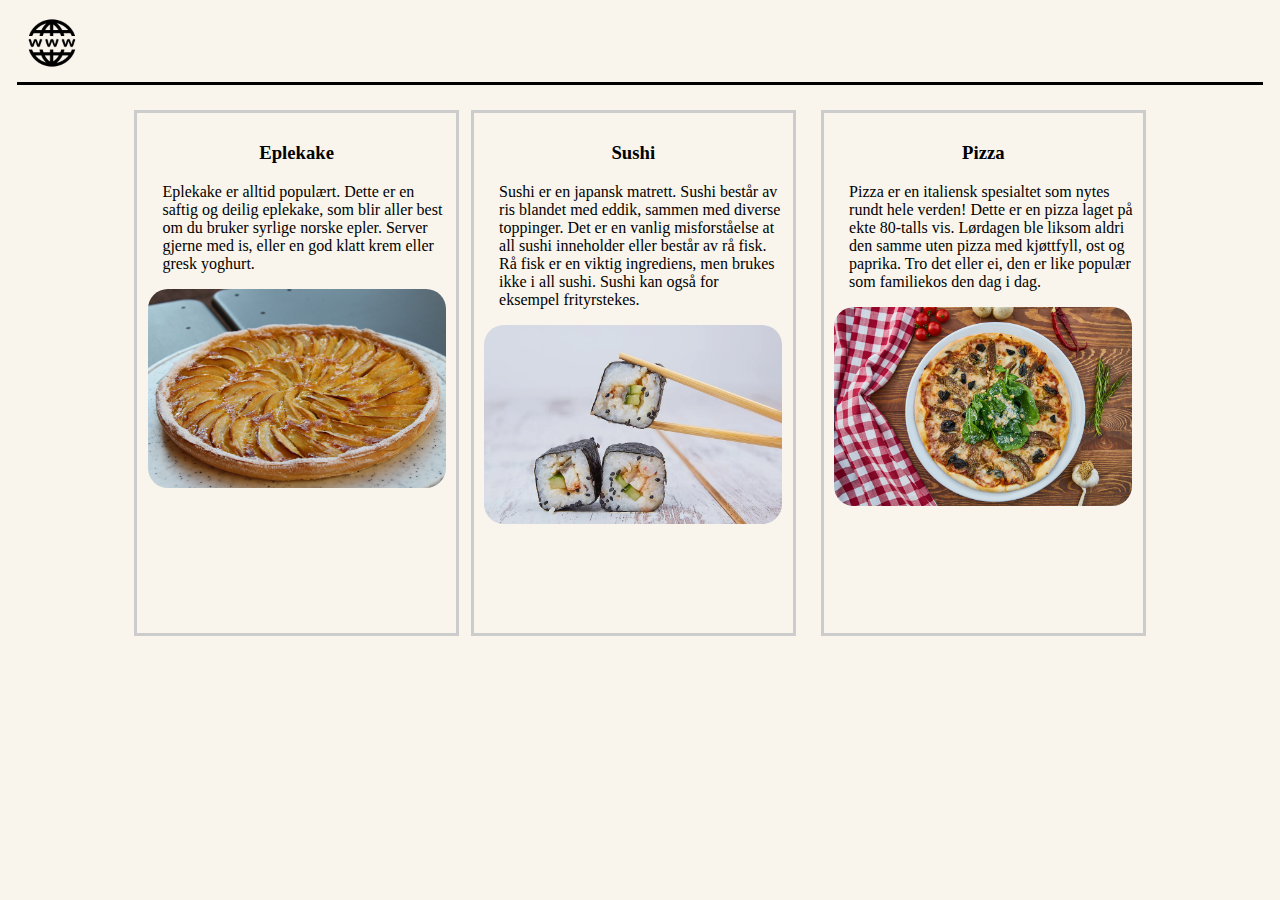
<file: index.html>
<!DOCTYPE html> <!--Forteller nettleseren at dette er en html-fil.-->
<html lang="no">

<html>

    <head><!--Her skal infoen om nettsiden være-->
        <meta charset="UTF-8">
        <title>Matoppskrifter</title>
        <link rel="stylesheet" href="stilark.css">
        <link rel="icon" href="bilder/webIkon.png">
    </head>


    <body> <!--Her skal selve nettsiden være-->
        <div class="meny"> <!--Lager en boks for toppmenyen-->
            <div id="ikonBilde">
                <img src="bilder/webIkon.png" alt="ikon" width="50" height="50"> 
            </div>
        </div>

        
        <div class="hovedBoks"> <!--Boksen utenfor de tre hovedboksene-->
            <div id="boks1"> 
                <h3>Eplekake</h3>
                <p>Eplekake er alltid populært. Dette er en saftig og deilig eplekake, som blir aller best om du bruker syrlige norske epler. Server gjerne med is, eller en god klatt krem eller gresk yoghurt.</p>
                <div class="midtBilde">
                    <a href="oppskrifter/eplekake.html"><img src="bilder/applepie.jpg" alt="Eplekake" 
                        width="100%" class="bildeCorner"></a> <!--Jeg har kun kommentert ut eplekake.html fordi det blir fordi de alle er satt opp likt-->
                </div>
            </div>
                
            <div id="boks2"> 
                <h3>Sushi</h3>
                <p>Sushi er en japansk matrett. Sushi består av ris blandet med eddik, sammen med diverse toppinger. Det er en vanlig misforståelse at all sushi inneholder eller består av rå fisk. Rå fisk er en viktig ingrediens, men brukes ikke i all sushi. Sushi kan også for eksempel frityrstekes.</p>
                <div class="midtBilde">
                    <a href="oppskrifter/sushi.html"><img src="bilder/sushi.webp" alt="Sushi" width="100%" class="bildeCorner"></a>    
                </div>
            </div>

            <div id="boks3">
                <h3>Pizza</h3>
                <p>Pizza er en italiensk spesialtet som nytes rundt hele verden! Dette er en pizza laget på ekte 80-talls vis. Lørdagen ble liksom aldri den samme uten pizza med kjøttfyll, ost og paprika. Tro det eller ei, den er like populær som familiekos den dag i dag.</p>
                <div class="midtBilde">
                <a href="oppskrifter/pizza.html"><img src="bilder/pizza.jpg" alt="Pizza"
                    width="100%" class="bildeCorner"></a> <!--Når du trykker bilder tar den deg med til pizza.html-->
                </div>
            </div>
        </div>

    </body>
</html>
</file>
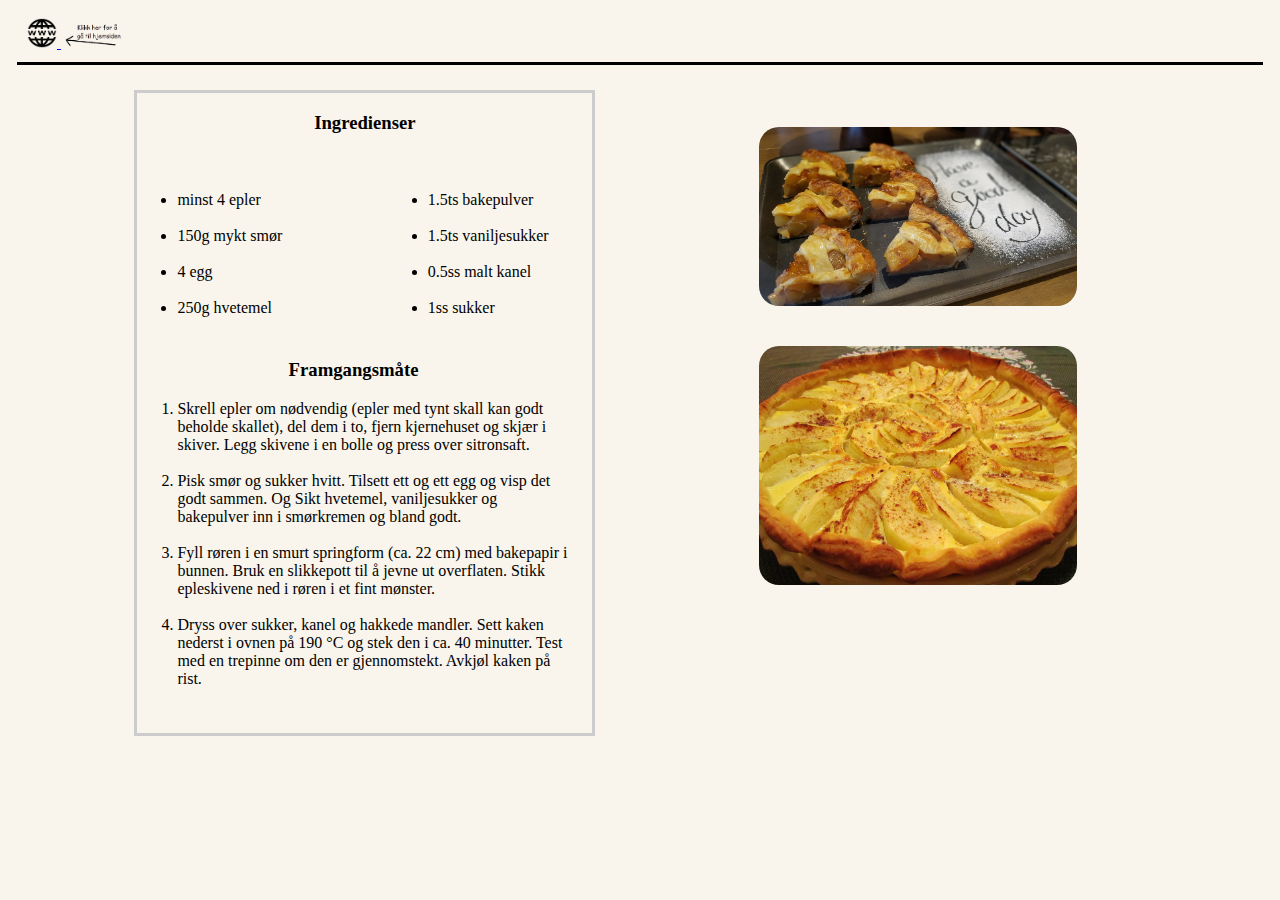
<file: oppskrifter/eplekake.html>
<!DOCTYPE html>
<html lang="no">
    <head>
        <meta charset="UTF-8">
        <title>Eplekake</title>
        <link rel="stylesheet" href="../stilark.css">
        <style> /* Bestemte meg for å sette stilen her fordi de er lokale og gjelder ikke index.html, men på etterhånd tenker jeg at de kan settes i stilark fordi det gjelder tre html filer.*/
            #mainDiv { /*Hovedboksen*/
                margin: auto;   
                width: 80%;
                height: 800px;
            
            }
            #oppskriftBoks{ /*boksen til venstre*/
                float: left; /*Gjør at de kan stå ved siden av hverandre. Forklart bedre i stilark.html(?)*/
                border: solid #cccccc;
                width:45%; /* Jeg har tuklet veldig mye med de fleste tallene her for å få det til å se finere ut. Det finnes sikkert en bedre måte å gjøre det på*/
                height:80%;
                padding: auto;
            }
            #bildeBoks{ /*boksen til høyre*/
                float: right; /*Gjør at de kan stå ved siden av hverandre*/
                /* border: solid #cccccc; */
                width:45%; 
                height: 80%;
                padding: auto;
            }
            #bilder { /*bildene på høyre siden*/
                padding-top: 8%;

            }

            #ingredienser { 

                /* border: solid; */
                padding-top: 5%;
                width:auto; 
                height: 40%;              
            }

            #ig1 {
                float: left;
                /* border: solid; */
                width:45%; 
                height: 45%;
            }

            #ig2 {
                float: right;
                /* border: solid; */
                width: 45%;
                height: 45%;
            }

            #framgangsmåte {
                /* border: solid; */
                height: 45%;
                padding-right: 5%;
                margin-top: -20%;
            }

            


        </style>
    </head>
   
    <body>
        <div class="meny">
            <a href="../index.html">          
                <div id="ikonBilde">
                    <img src="../bilder/webIkon.png" alt="ikon" width="30" height="30">
                    <img src="../bilder/klikk-removebg-preview (1).png" alt="klikk" width="auto" height="30">
                </div>
            </a>
        </div>

        <div id="mainDiv">
            <div id="oppskriftBoks">
                <h3>Ingredienser</h3>
                    
                <div id="ingredienser">
                    <div id="ig1">
                        <ul> <!--En uordnet liste passer perfekt til ingredienser-->
                            <li>minst 4 epler</li><br>
                            <li>150g mykt smør</li><br>
                            <li>4 egg</li><br>
                            <li>250g hvetemel</li>
                        </ul>
                    </div>

                    <div id="ig2">
                        <ul>
                            <li>1.5ts bakepulver</li><br>
                            <li>1.5ts vaniljesukker</li><br>
                            <li>0.5ss malt kanel</li><br>
                            <li>1ss sukker</li>
                        </ul>
                    </div>

                </div>

                <div id="framgangsmåte">
                    <h3>Framgangsmåte</h3>
                    <ol> <!-- Ordnet liste funker mye bedre på framgangsmåte-->
                        <li>Skrell epler om nødvendig (epler med tynt skall kan godt beholde skallet), del dem i to, fjern kjernehuset og skjær i skiver. Legg skivene i en bolle og press over sitronsaft.</li><br>
                        <li>Pisk smør og sukker hvitt. Tilsett ett og ett egg og visp det godt sammen. Og Sikt hvetemel, vaniljesukker og bakepulver inn i smørkremen og bland godt.</li><br>
                        <li>Fyll røren i en smurt springform (ca. 22 cm) med bakepapir i bunnen. Bruk en slikkepott til å jevne ut overflaten. Stikk epleskivene ned i røren i et fint mønster. </li><br>
                        <li>Dryss over sukker, kanel og hakkede mandler.
                            Sett kaken nederst i ovnen på 190 °C og stek den i ca. 40 minutter. Test med en trepinne om den er gjennomstekt. Avkjøl kaken på rist.</li>
                    </ol>
                </div>

            </div>

            <div id="bildeBoks">
                <div id="bilder">
                    <center><img src="../bilder/eplekake1.jpg" alt="Eplekake." width="70%" class="bildeCorner"></center> <!--Fant at det er veldig enkelt å sentrere bilder med center taggen-->
                </div>
                <div id="bilder">
                    <center><img src="../bilder/eplekake2.jpg" alt="Eplekake." width="70%" class="bildeCorner"></center>
                </div>

            </div>                

            </div>


    </body>
</html>
</file>
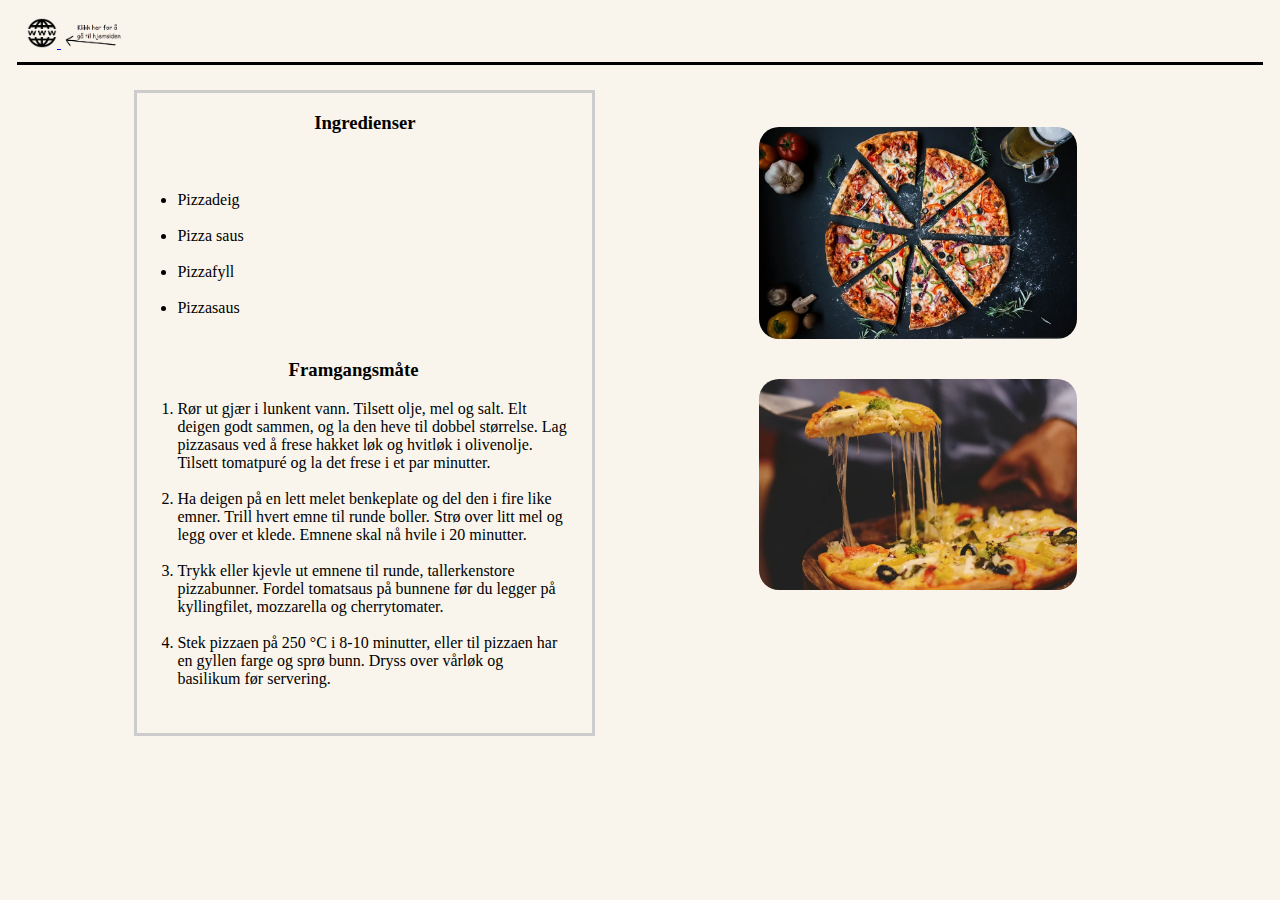
<file: oppskrifter/pizza.html>
<!DOCTYPE html>
<html lang="no">
    <head>
        <meta charset="UTF-8">
        <title>Pizza</title>
        <link rel="stylesheet" href="../stilark.css">
        <style>
            #mainDiv {
                margin: auto;
                width: 80%;
                height: 800px;
            
            }
            #oppskriftBoks{
                float: left; /*Gjør at de kan stå ved siden av hverandre*/
                border: solid #cccccc;
                width:45%; 
                height:80%;
                padding: auto;
            }
            #bildeBoks{
                float: right; /*Gjør at de kan stå ved siden av hverandre*/
                /* border: solid #cccccc; */
                width:45%; 
                height: 80%;
                padding: auto;
            }
            #bilder {
                padding-top: 8%;

            }

            #ingredienser {

                /* border: solid; */
                padding-top: 5%;
                width:auto; 
                height: 40%;              
            }

            #ig1 {
                float: left;
                /* border: solid; */
                width:45%; 
                height: 45%;
            }

            #ig2 {
                float: right;
                /* border: solid; */
                width: 45%;
                height: 45%;
            }

            #framgangsmåte {
                /* border: solid; */
                height: 45%;
                padding-right: 5%;
                margin-top: -20%;
            }

            


        </style>
    </head>
   
    <body>
        <div class="meny">
            <a href="../index.html">          
                <div id="ikonBilde">
                    <img src="../bilder/webIkon.png" alt="ikon" width="30" height="30">
                    <img src="../bilder/klikk-removebg-preview (1).png" alt="klikk" width="auto" height="30">
                </div>
            </a>
        </div>

        <div id="mainDiv">
            <div id="oppskriftBoks">
                <h3>Ingredienser</h3>
                    
                <div id="ingredienser">
                    <div id="ig1">
                        <ul>
                            <li>Pizzadeig</li><br>
                            <li>Pizza saus</li><br>
                            <li>Pizzafyll</li><br>
                            <li>Pizzasaus</li>
                        </ul>
                    </div>

                </div>

                <div id="framgangsmåte">
                    <h3>Framgangsmåte</h3>
                    <ol>
                        <li>Rør ut gjær i lunkent vann. Tilsett olje, mel og salt. Elt deigen godt sammen, og la den heve til dobbel størrelse. Lag pizzasaus ved å frese hakket løk og hvitløk i olivenolje. Tilsett tomatpuré og la det frese i et par minutter.</li><br>
                        <li>Ha deigen på en lett melet benkeplate og del den i fire like emner. Trill hvert emne til runde boller. Strø over litt mel og legg over et klede. Emnene skal nå hvile i 20 minutter. </li><br>
                        <li>Trykk eller kjevle ut emnene til runde, tallerkenstore pizzabunner. Fordel tomatsaus på bunnene før du legger på kyllingfilet, mozzarella og cherrytomater.</li><br>
                        <li>Stek pizzaen på 250 °C i 8-10 minutter, eller til pizzaen har en gyllen farge og sprø bunn. Dryss over vårløk og basilikum før servering.</li>
                    </ol>
                </div>

            </div>

            <div id="bildeBoks">
                <div id="bilder">
                    <center><img src="../bilder/pizza1.webp" alt="Pizza." width="70%" class="bildeCorner"></center>
                </div>
                <div id="bilder">
                    <center><img src="../bilder/pizza2.webp" alt="Pizza." width="70%" class="bildeCorner"></center>
                </div>

            </div>                

            </div>


    </body>
</html>
</file>
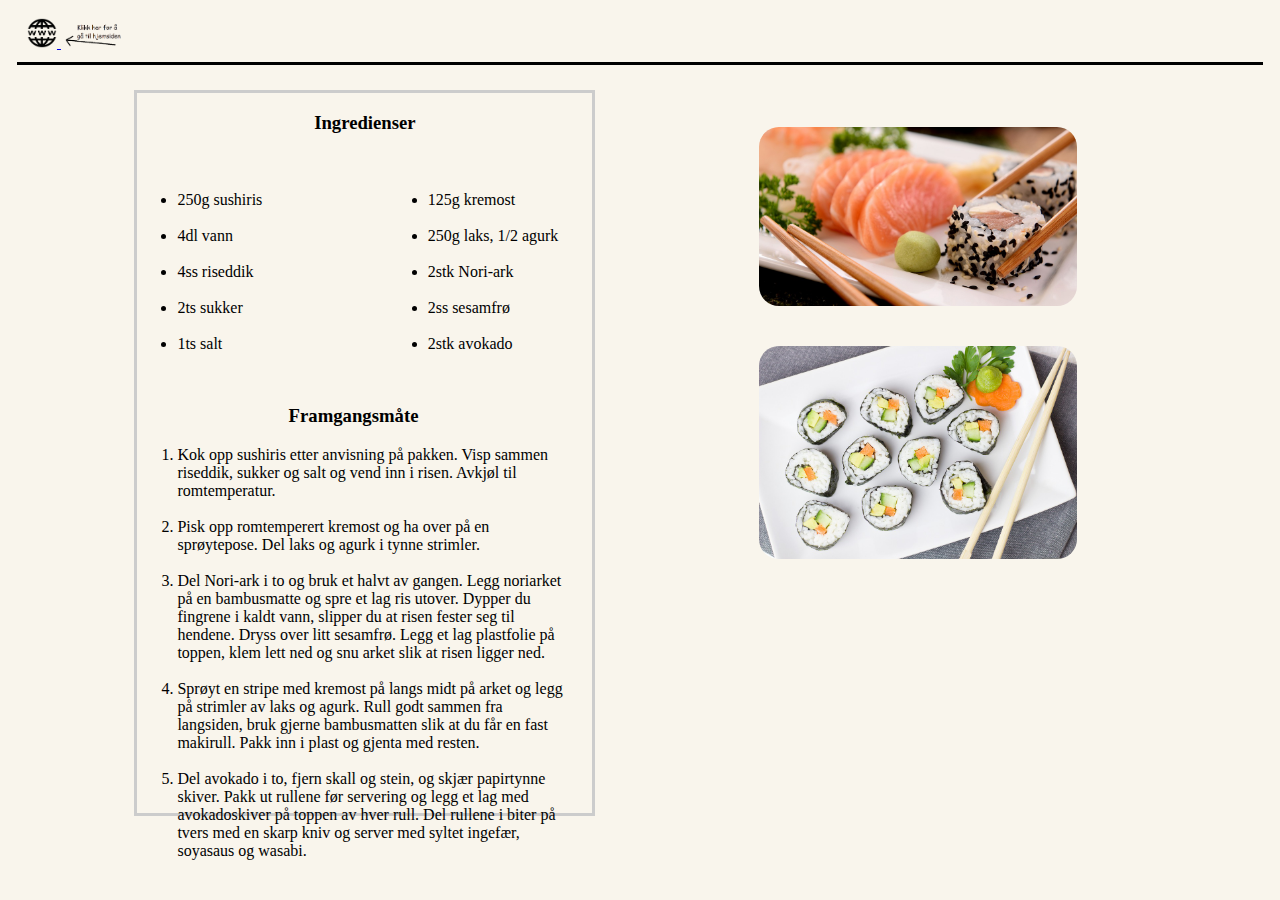
<file: oppskrifter/sushi.html>
<!DOCTYPE html>
<html lang="no">
    <head>
        <meta charset="UTF-8">
        <title>Sushi</title>
        <link rel="stylesheet" href="../stilark.css">
        <style>
            #mainDiv {
                margin: auto;
                width: 80%;
                height: 800px;
            
            }
            #oppskriftBoks{
                float: left; /*Gjør at de kan stå ved siden av hverandre*/
                border: solid #cccccc;
                width:45%; 
                height:90%;
                padding: auto;
            }
            #bildeBoks{
                float: right; /*Gjør at de kan stå ved siden av hverandre*/
                /* border: solid #cccccc; */
                width:45%; 
                height: 80%;
                padding: auto;
            }
            #bilder {
                padding-top: 8%;

            }

            #ingredienser {

                /* border: solid; */
                padding-top: 5%;
                width:auto; 
                height: 40%;              
            }

            #ig1 {
                float: left;
                /* border: solid; */
                width:45%; 
                height: 45%;
            }

            #ig2 {
                float: right;
                /* border: solid; */
                width: 45%;
                height: 45%;
            }

            #framgangsmåte {
                /* border: solid; */
                height: 45%;
                padding-right: 5%;
                margin-top: -17%;
            }

            


        </style>
    </head>
   
    <body>
        <div class="meny">
            <a href="../index.html">          
                <div id="ikonBilde">
                    <img src="../bilder/webIkon.png" alt="ikon" width="30" height="30">
                    <img src="../bilder/klikk-removebg-preview (1).png" alt="klikk" width="auto" height="30">
                </div>
            </a>
        </div>

        <div id="mainDiv">
            <div id="oppskriftBoks">
                <h3>Ingredienser</h3>
                    
                <div id="ingredienser">
                    <div id="ig1">
                        <ul>
                            <li>250g sushiris</li><br>
                            <li>4dl vann</li><br>
                            <li>4ss riseddik</li><br>
                            <li>2ts sukker</li><br>
                            <li>1ts salt</li>
                        </ul>
                    </div>

                    <div id="ig2">
                        <ul>
                            <li>125g kremost</li><br>
                            <li>250g laks, 1/2 agurk</li><br>
                            <li>2stk Nori-ark</li><br>
                            <li>2ss sesamfrø</li><br>
                            <li>2stk avokado</li>
                        </ul>
                    </div>

                </div>

                <div id="framgangsmåte">
                    <h3>Framgangsmåte</h3>
                    <ol>
                        <li>Kok opp sushiris etter anvisning på pakken. Visp sammen riseddik, sukker og salt og vend inn i risen. Avkjøl til romtemperatur.</li><br>
                        <li>Pisk opp romtemperert kremost og ha over på en sprøytepose. Del laks og agurk i tynne strimler.</li><br>
                        <li>Del Nori-ark i to og bruk et halvt av gangen. Legg noriarket på en bambusmatte og spre et lag ris utover. Dypper du fingrene i kaldt vann, slipper du at risen fester seg til hendene. Dryss over litt sesamfrø. Legg et lag plastfolie på toppen, klem lett ned og snu arket slik at risen ligger ned.</li><br>
                        <li>Sprøyt en stripe med kremost på langs midt på arket og legg på strimler av laks og agurk. Rull godt sammen fra langsiden, bruk gjerne bambusmatten slik at du får en fast makirull. Pakk inn i plast og gjenta med resten.</li><br>
                        <li>Del avokado i to, fjern skall og stein, og skjær papirtynne skiver. Pakk ut rullene før servering og legg et lag med avokadoskiver på toppen av hver rull. Del rullene i biter på tvers med en skarp kniv og server med syltet ingefær, soyasaus og wasabi.</li>
                        </ol>
                </div>

            </div>

            <div id="bildeBoks">
                <div id="bilder">
                    <center><img src="../bilder/sushi1.jpg" alt="Sushi." width="70%" class="bildeCorner"></center>
                </div>
                <div id="bilder">
                    <center><img src="../bilder/sushi2.jpg" alt="Sushi." width="70%" class="bildeCorner"></center>
                </div>

            </div>                

            </div>


    </body>
</html>
</file>
<file: stilark.css>
body{
    background-color: rgb(249, 245, 236); /* rgb(178, 178, 178) */
}


.Hoved {
    font-family: Georgia, serif;
    width: 60%;
    margin: 20px auto;          
    padding: 20px;	
    border: solid #9a9a9a;
    background-color: rgba(217, 217, 217, 0.9);
 }

.meny { 
    display: flex; /* Vet egentlig ikke hva denne gjør men det funker*/
    width: 97%;                /* bredde: 60 % av vinduet */
    margin: auto;        /* 100 px over elementet, auto midtstiller det */
    padding: 10px;          /* luft mellom kantlinjene og innholdet */
    border-bottom: solid;
    margin-bottom: 2%;
 }

#ikonBilde
    {
        margin-right: 20px; /* Lager ey mellomrom mellom bilde og andre elementer på siden.*/
        object-position: left top /* Gjør egentlig ingenting, men tanken bak det er å feste den toppen til høyre*/
         
    }

.hovedBoks{ /* Definerer boksen har de tre andre boksene inni*/
    margin: auto;
    width: 80%;
    height: 500px; 
 
}

h3{
    text-align: center; /* sentrer teksten*/
}

p{
    margin-left: 5%;
}

#boks1{
    float: left; /*Gjør at de kan stå ved siden av hverandre. Denne fester den til veggen på venstre side. Hvis den er for stor kan vil ikke div boksene stå vedsiden av hverandre*/
    border: solid #cccccc;
    width:29.5%;
    height:500px;
    margin-right: 1.2%;
    padding: 1%;
   
}

#boks2{
    float: left; /* Må sette disse på hver eneste boks, hvis ikke faller de under hverandre*/
    border: solid #cccccc;
    width: 29.5%;
    height:500px;
    padding: 1%;
    
}
 
#boks3{
    float: right;
    border: solid #cccccc;
    width: 29.5%;
    height: 500px;
    padding: 1%;
}

.bildeCorner { /* gjør hjørnene til bilde runde for estetikkens skyld */
    border-radius: 20px;
}
</file>
